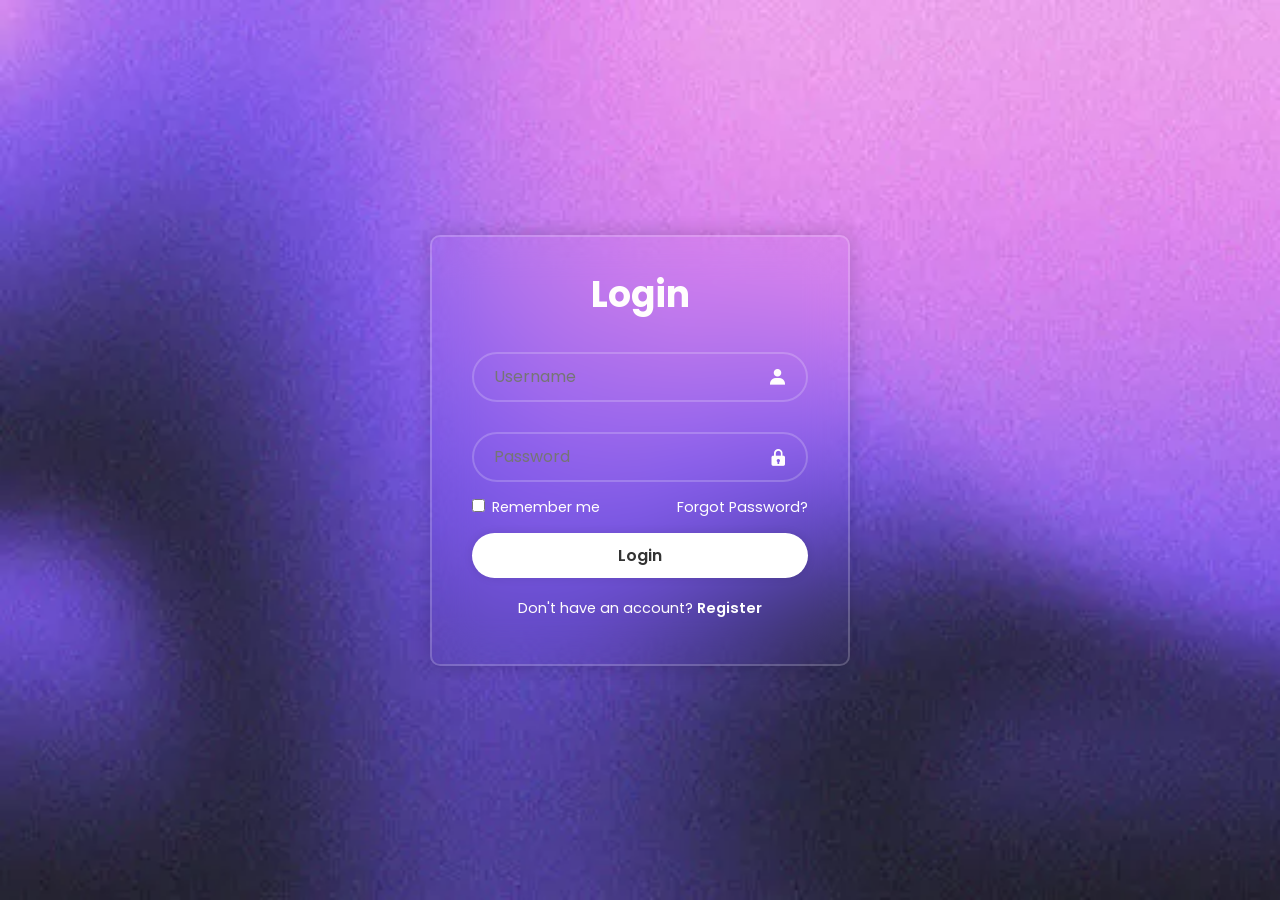
<file: Login Page/main.html>
<!DOCTYPE html>
<html lang="en">
<head>
    <meta charset="UTF-8">
    <meta name="viewport" content="width=device-width, initial-scale=1.0">
    <title>Login/Signup Page | Code with Aarush</title>
    <link rel="stylesheet" href="style.css">
    <link href='https://unpkg.com/boxicons@2.1.4/css/boxicons.min.css' rel='stylesheet'>
</head>
<body>
    
</body>
</html>
<body>
    <div class="wrapper">
        <form action="">
            <h1>Login</h1>
            <div class="input-box">
                <input type="text" placeholder="Username" required>
                <i class='bx bxs-user'></i>
            </div>

            <div class="input-box">
                <input type="password" placeholder="Password" required>
                <i class='bx bxs-lock'></i>
            </div>

            <div class="remember-forgot">
                <label>
                    <input type="checkbox">
                    Remember me
                </label>
                <a href="#">Forgot Password?</a>
            </div>

            <button class="login-btn">Login</button>

            <div class="register-link">
                <p>Don't have an account? <a href="#">Register</a></p>
            </div>
        </form>
    </div>
</body>
</file>
<file: Login Page/style.css>
@import url('https://fonts.googleapis.com/css2?family=Poppins:ital,wght@0,100;0,200;0,300;0,400;0,500;0,600;0,700;0,800;0,900;1,100;1,200;1,300;1,400;1,500;1,600;1,700;1,800;1,900&display=swap');   
*{
    margin: 0;
    padding: 0;
    box-sizing: border-box;
    font-family: 'Poppins', sans-serif;
}

body{
    display: flex;
    justify-content: center;
    align-items: center;
    min-height: 100vh;
    background: url(bg.jpg) no-repeat;
    background-size: cover;
    background-image: center;
}

.wrapper{
    width: 420px;   
    background-color: transparent;
    border: 2px solid rgba(255, 255, 255, 0.2);
    backdrop-filter: blur(20px);
    box-shadow: 0 0 20px rgba(0,0,0,.2);
    color: #fffdfd;
    border-radius: 10px;
    padding: 30px 40px;
}
.wrapper h1{
    font-size: 36px;
    text-align: center;
}
.wrapper .input-box{
    position: relative;
    width: 100%;
    height: 50px;
    margin: 30px 0;
}
.input-box input{
    width: 100%;
    height: 100%;
    background: transparent;
    border: none;
    outline: none;
    border: 2px solid rgba(255, 255, 255, 0.2);
    border-radius: 40px;
    font-size: 16px;
    color: #ffffff;
    padding: 20px 45px 20px 20px;
}
.input-box input::placeholder{
    border-color: #ffffff;
}
.input-box i {
    position: absolute;
    right: 20px;
    top: 50%;
    transform: translateY(-50%);
    font-size: 20px;
}
.wrapper .remember-forgot{
    display: flex;
    justify-content: space-between;
    font-size: 14.5px;
    margin: -15px 0 15px;
}
.remember-forgot label input{
    accent-color: #fff;
    margin-right: 3px;
}
.remember-forgot a{
    color: #fff;
    text-decoration: none;
}
.remember-forgot a:hover{
    text-decoration: underline;
}
.wrapper .login-btn{
    width: 100%;
    height: 45px;
    background: #fff;
    border: none;
    outline: none;
    border-radius: 40px;
    box-shadow: 0 0 10px rgba(0,0,0,.1);
    cursor: pointer;
    font-size: 16px;
    color: #333;
    font-weight: 600;
}
.wrapper .register-link{
    text-align: center;
    margin:20px 0 15px;
    font-size: 14.5px;
}
.register-link p a{
    color: #fff;
    text-decoration: none;
    font-weight: 600;
}
.register-link p a:hover{
    text-decoration: underline;
}
</file>
